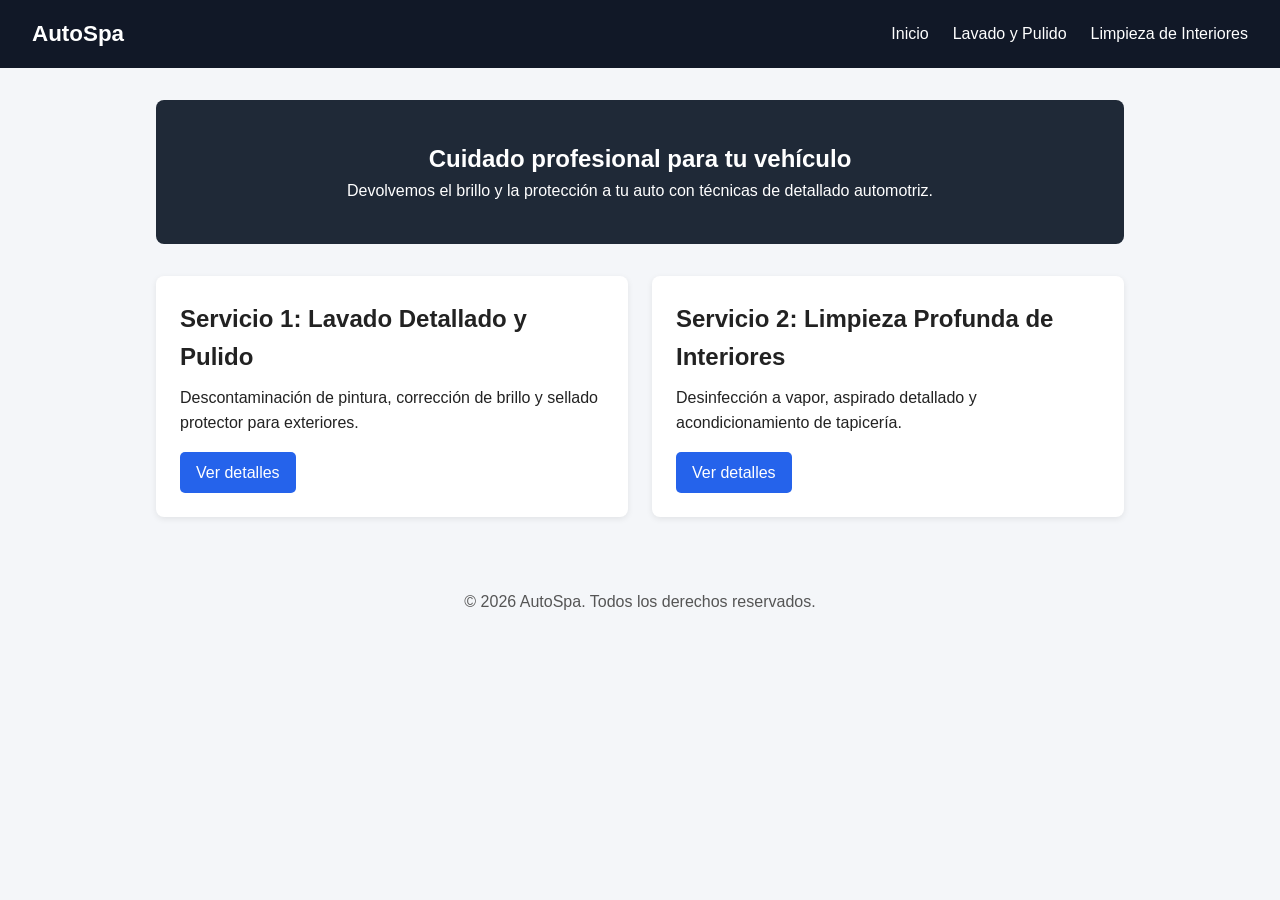
<file: index.html>
<!DOCTYPE html>
<html lang="es">
<head>
  <meta charset="UTF-8" />
  <meta name="viewport" content="width=device-width, initial-scale=1.0" />
  <title>AutoSpa - Estética Automotriz</title>
  <link rel="stylesheet" href="style.css" />
</head>
<body>
  <header>
    <nav class="navbar">
      <div class="logo">AutoSpa</div>
      <ul class="nav-links">
        <li><a href="index.html">Inicio</a></li>
        <li><a href="servicio1.html">Lavado y Pulido</a></li>
        <li><a href="servicio2.html">Limpieza de Interiores</a></li>
      </ul>
    </nav>
  </header>

  <main class="container">
    <section class="hero">
      <h1>Cuidado profesional para tu vehículo</h1>
      <p>Devolvemos el brillo y la protección a tu auto con técnicas de detallado automotriz.</p>
    </section>

    <section class="servicios-resumen">
      <article class="card">
        <h2>Servicio 1: Lavado Detallado y Pulido</h2>
        <p>Descontaminación de pintura, corrección de brillo y sellado protector para exteriores.</p>
        <a href="servicio1.html" class="btn">Ver detalles</a>
      </article>

      <article class="card">
        <h2>Servicio 2: Limpieza Profunda de Interiores</h2>
        <p>Desinfección a vapor, aspirado detallado y acondicionamiento de tapicería.</p>
        <a href="servicio2.html" class="btn">Ver detalles</a>
      </article>
    </section>
  </main>

  <footer>
    <p>&copy; 2026 AutoSpa. Todos los derechos reservados.</p>
  </footer>

  <script src="script.js"></script>
</body>
</html>
</file>
<file: style.css>
* {
  box-sizing: border-box;
  margin: 0;
  padding: 0;
  font-family: Arial, sans-serif;
}

body {
  background-color: #f4f6f9;
  color: #222;
  line-height: 1.6;
}

.navbar {
  background-color: #111827;
  color: #fff;
  display: flex;
  justify-content: space-between;
  align-items: center;
  padding: 1rem 2rem;
}

.logo {
  font-size: 1.4rem;
  font-weight: bold;
}

.nav-links {
  list-style: none;
  display: flex;
  gap: 1.5rem;
}

.nav-links a {
  color: #fff;
  text-decoration: none;
}

.nav-links a:hover {
  text-decoration: underline;
}

.container {
  max-width: 1000px;
  margin: 2rem auto;
  padding: 0 1rem;
}

.hero {
  background: #1f2937;
  color: #fff;
  padding: 2.5rem;
  border-radius: 8px;
  margin-bottom: 2rem;
  text-align: center;
}

.servicios-resumen {
  display: grid;
  grid-template-columns: repeat(auto-fit, minmax(280px, 1fr));
  gap: 1.5rem;
}

.card {
  background: #fff;
  padding: 1.5rem;
  border-radius: 8px;
  box-shadow: 0 2px 6px rgba(0, 0, 0, 0.08);
}

.card h2 {
  margin-bottom: 0.5rem;
}

.btn {
  display: inline-block;
  margin-top: 1rem;
  padding: 0.5rem 1rem;
  background-color: #2563eb;
  color: #fff;
  text-decoration: none;
  border-radius: 5px;
}

table {
  width: 100%;
  border-collapse: collapse;
  background: #fff;
  margin-top: 1rem;
}

th, td {
  border: 1px solid #d1d5db;
  padding: 0.75rem;
  text-align: left;
}

th {
  background-color: #e5e7eb;
}

footer {
  text-align: center;
  padding: 1.5rem;
  margin-top: 3rem;
  color: #555;
}
</file>
